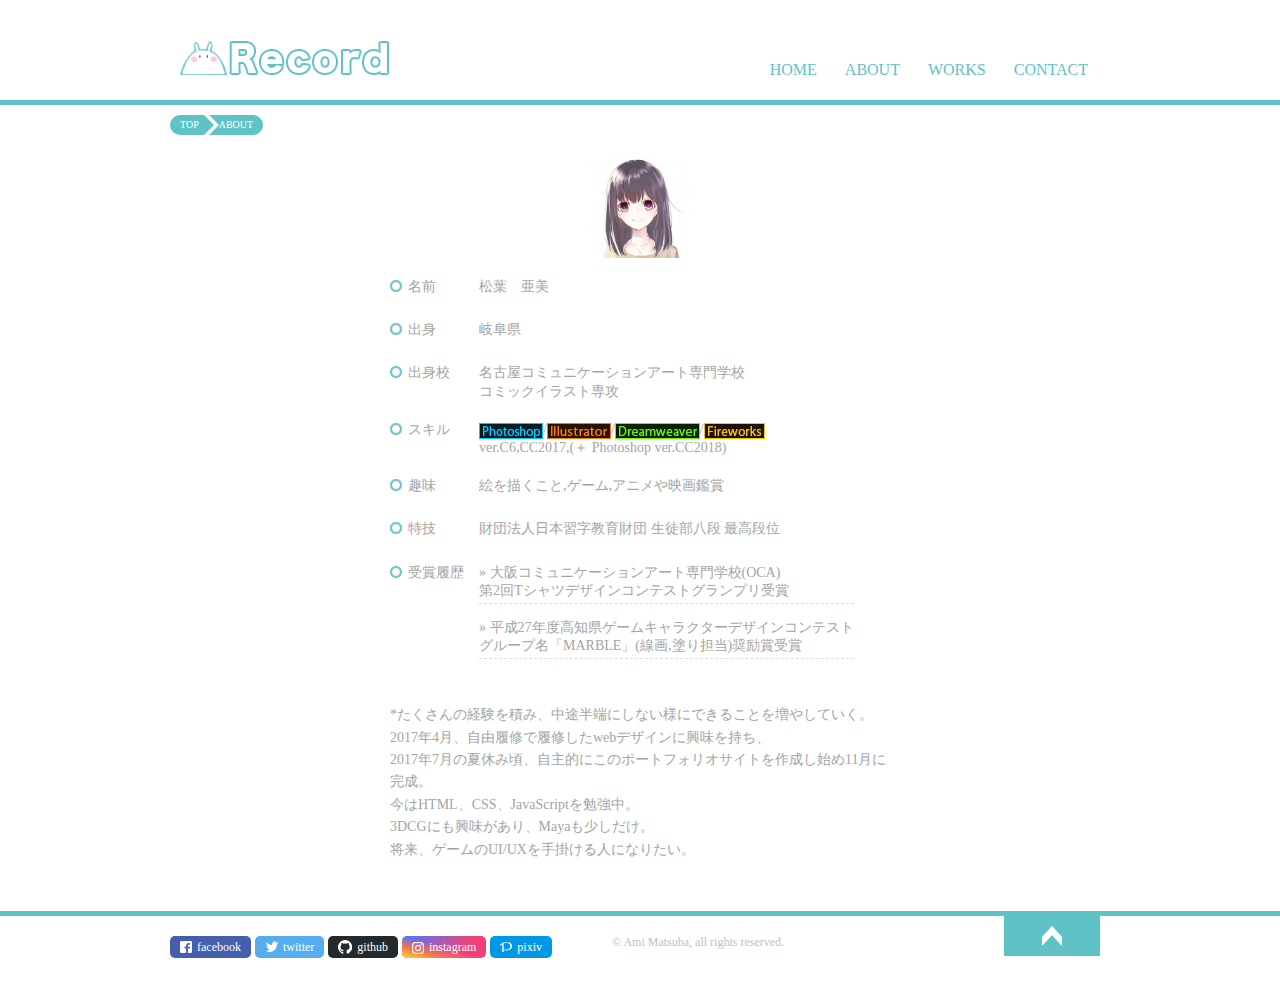
<file: about.html>
<!doctype html>
<html>
<head>
<meta charset="utf-8">
<meta name="viewport" content="width=device-width,initial-scale=1">
<title>Record</title>
<link rel="stylesheet" href="css/layout.css">
</head>

<body>

<div id="contents">
<div class="header_container"><div class="inner">


<header id="top-head">
        <div id="mobile-head">
            <h1 class="logo"><a href="index.html"><img src="img/index_title02.png" alt="record"></a></h1>
            <div id="nav-toggle">
                <div>
                    <span></span>
                    <span></span>
                    <span></span>
                </div>
            </div>
        </div>
        <nav id="nav">
            <ul>
            <li><a href="index.html">HOME</a></li>
            <li><a href="about.html">ABOUT</a></li>
            <li><a href="works.html">WORKS</a></li>
            <li><a href="contact.html">CONTACT</a></li>
            </ul>
        </nav>
</header>
</div></div><!--header_container-->

<div class="wrap">
<div class="breadcrumb">
<ul>
	<li><a href="index.html">TOP</a></li>
	<li><a href="about.html">ABOUT</a></li>
</ul>
</div><!--breadcrumb-->

<div id="about_column">
<p class="profile_icon"><img src="img/icon.jpg" alt="myphoto"></p>
<div class="intro">

<div id="profile">
<table>
    <tr>
      <th>名前</th>
      <td>松葉　亜美</td>
    </tr>
    <tr>
      <th>出身</th>
      <td>岐阜県</td>
    </tr>
    <tr>
      <th>出身校</th>
      <td>名古屋コミュニケーションアート専門学校<br>コミックイラスト専攻</td>
    </tr>
    <tr>
      <th>スキル</th>
      <td><img src="img/about_ps.jpg" alt="Photoshop">/<img src="img/about_ai.jpg" alt="Illustrator">/<img src="img/about_dw.jpg" alt="Dreamweaver">/<img src="img/about_fw.jpg" alt="Fireworks"><br>ver.C6,CC2017,(＋ Photoshop ver.CC2018)</td>
    </tr>
    <tr>
      <th>趣味</th>
      <td>絵を描くこと,ゲーム,アニメや映画鑑賞</td>
    </tr>
    <tr>
      <th>特技</th>
      <td>財団法人日本習字教育財団 生徒部八段 最高段位</td>
    </tr>
    <tr>
      <th>受賞履歴</th>
      <td>
      <dl>
     <dt>&raquo; 大阪コミュニケーションアート専門学校(OCA)</dt><dd>第2回Tシャツデザインコンテストグランプリ受賞</dd>
     <dt>&raquo; 平成27年度高知県ゲームキャラクターデザインコンテスト</dt><dd>グループ名「MARBLE」(線画,塗り担当)奨励賞受賞</dd>
     </dl>
      </td>
    </tr>
</table>
<div class="sentence">
<p>&#42;たくさんの経験を積み、中途半端にしない様にできることを増やしていく。</p>
<p>2017年4月、自由履修で履修したwebデザインに興味を持ち、<br>2017年7月の夏休み頃、自主的にこのポートフォリオサイトを作成し始め11月に完成。</p>
<p>今はHTML、CSS、JavaScriptを勉強中。</p>
<p>3DCGにも興味があり、Mayaも少しだけ。</p>
<p>将来、ゲームのUI/UXを手掛ける人になりたい。</p>
<!--sentence--></div>
</div>
</div><!--intro-->
</div><!--about_column-->
</div><!--wrap-->

<footer id="footer"><div class="inner">
<div class="url_btn">
<ul>
<!--facebook-->
<li class="facebook_color"><a href="https://www.facebook.com/ami.matsuba.9"><span>facebook</span></a></li>
<!--twitter-->
<li class="twitter_color"><a href="https://twitter.com/ri_no_m"><span>twitter</span></a></li>
<!--github-->
<li class="github_color"><a href="https://github.com/minasefia"><span>github</span></a></li>
<!--instagram-->
<li class="instagram_color"><a href="https://www.instagram.com/sana_m124/?hl=ja"><span>instagram</span></a></li>
<!--pixiv-->
<li class="pixiv_color"><a href="https://www.pixiv.net/member.php?id=3562304"><span>pixiv</span></a></li>
</ul>
<!--url_btn--></div>

<div class="pagetop"><a href="about.html"><img src="img/toppage_logo.png" alt="ページトップへ"></a></div>
<small>&copy; Ami Matsuba, all rights reserved.</small>
</div></footer>





</div><!--contents-->

  <script src="https://code.jquery.com/jquery-2.2.0.min.js" type="text/javascript"></script>
 <script src="js/script.js" type="text/javascript" charset="utf-8"></script>

</body>
</html>
</file>
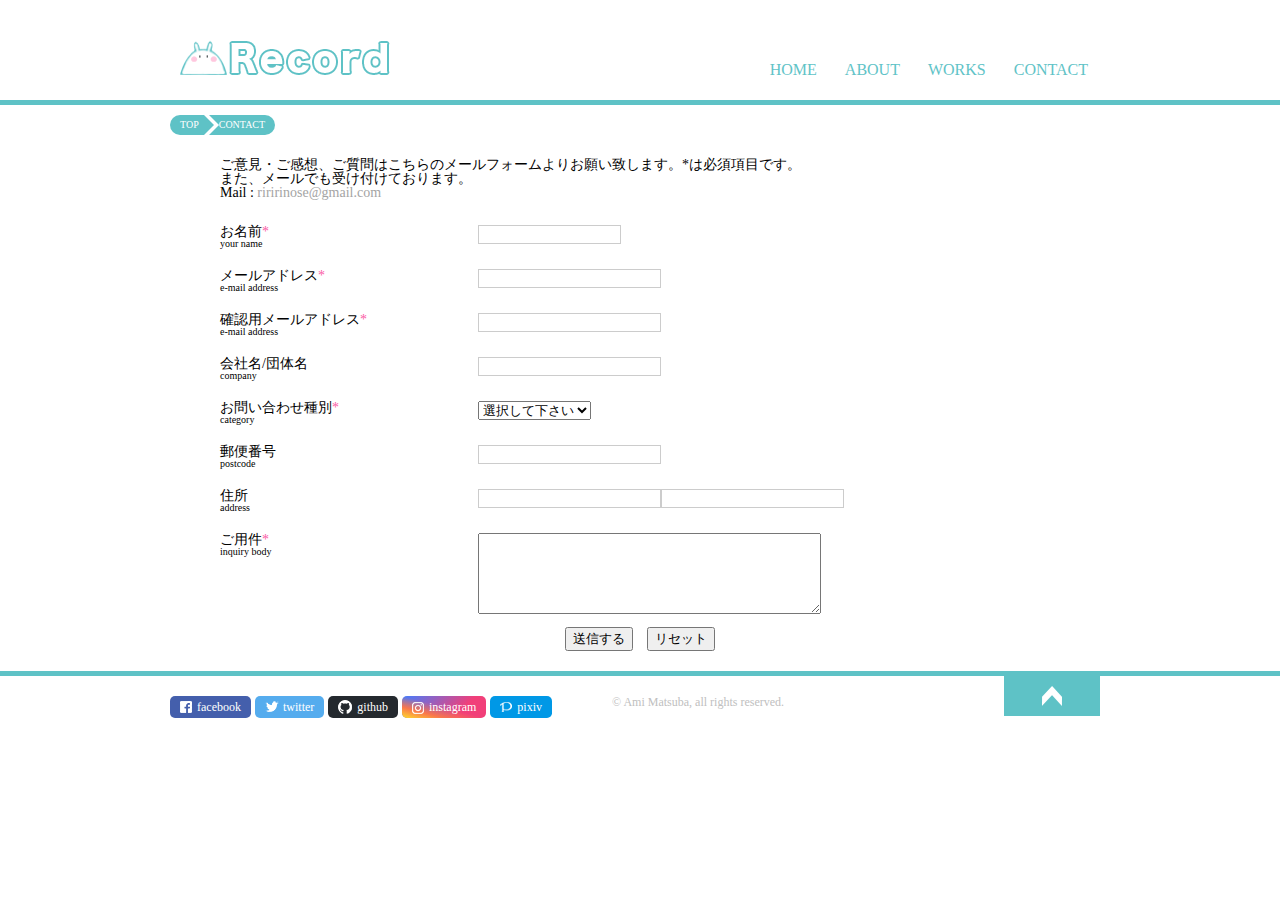
<file: contact.html>
<!doctype html>
<html>
<head>
<meta charset="UTF-8">
<meta name="Keywords" content="ポートフォリオ">
<meta name="discrition" content="ポートフォリオサイトです。">
<meta name="auther" content="Record">
<meta name="viewport" content="width=device-width,initial-scale=1">
<title>Record</title>
<link rel="stylesheet" href="css/layout.css">
<link rel="stylesheet" href="css/mailform.css">
</head>

<body>

<div id="contents">
<div class="header_container"><div class="inner">


<header id="top-head">
        <div id="mobile-head">
            <h1 class="logo"><a href="index.html"><img src="img/index_title02.png" alt="record"></a></h1>
            <div id="nav-toggle">
                <div>
                    <span></span>
                    <span></span>
                    <span></span>
                </div>
            </div>
        </div>
        <nav id="nav">
            <ul>
            <li><a href="index.html">HOME</a></li>
            <li><a href="about.html">ABOUT</a></li>
            <li><a href="works.html">WORKS</a></li>
            <li><a href="contact.html">CONTACT</a></li>
            </ul>
        </nav>
</header>
</div></div><!--header_container-->

<div class="wrap">
<div class="breadcrumb">
<ul>
	<li><a href="index.html">TOP</a></li>
	<li><a href="contact.html">CONTACT</a></li>
</ul>
</div><!--breadcrumb-->

<div id="main_wrap">
<p class="column1">ご意見・ご感想、ご質問はこちらのメールフォームよりお願い致します。*は必須項目です。<br> また、メールでも受け付けております。<br> Mail : <a href="mailto:info@arop.jp">riririnose@gmail.com</a></p>

<form id="mailform" method="post" action="http://nca.jp.net/matsuba/php-script/mail.php">
<div class="table_form">
<table>
 <tr>
    <th>お名前<span>*</span><p>your name</p></th>
    <td class="required"><input type="text" id="name" size="15" name="お名前" value=""  required/></td>
  </tr>
  <tr>
    <th>メールアドレス<span>*</span><p>e-mail address</p></th>
    <td class="required"><input type="email" id="mail_address" name="メールアドレス" value="" required/></td>
  </tr>
  <tr>
    <th>確認用メールアドレス<span>*</span><p>e-mail address</p></th>
    <td class="required"><input type="email" id="mail_address_confirm" name="確認用メールアドレス" value="" required/></td>
  </tr>
  <tr>
    <th>会社名/団体名<p>company</p></th>
    <td><input type="text" id="company" name="会社名/団体名" value="" /></td>
  </tr>
  <tr>
    <th>お問い合わせ種別<span>*</span><p>category</p></th>
    <td><select name="お問い合わせ種別"　required/>
     <option value="選択して下さい">選択して下さい</option>
     <option value="ご意見・ご感想">ご意見・ご感想</option>
     <option value="ご質問">ご質問</option>
     <option value="お仕事のご相談">お仕事のご相談</option>
     <option value="その他">その他</option>
    </select></td>
  </tr>

  <tr>
    <th>郵便番号<p>postcode</p></th>
    <td><input type="text" id="postal" name="郵便番号" value="" onkeyup="AjaxZip3.zip2addr(this,'','address_1','address_1');" /></td>
  </tr>
  <tr>
    <th>住所<p>address</p></th>
    <td><input type="text" id="address_1" name="住所" value="" /><input type="text" id="address_2" name="住所" value="" /></td>
  </tr>
  <tr>
    <th>ご用件<span>*</span><p>inquiry body</p></th>
    <td class="required"><textarea id="mail_contents" name="ご用件" cols="40" rows="5" required></textarea></td>
  </tr>
</table>
</div><!--table_form-->

<p class="text_center"><input value="送信する" type="submit">　<input name="reset" value="リセット" type="reset"></p>
</form>
</div><!--main_wrap-->
</div><!--wrap-->

<footer id="footer"><div class="inner">
<div class="url_btn">
<ul>
<!--facebook-->
<li class="facebook_color"><a href="https://www.facebook.com/ami.matsuba.9"><span>facebook</span></a></li>
<!--twitter-->
<li class="twitter_color"><a href="https://twitter.com/ri_no_m"><span>twitter</span></a></li>
<!--github-->
<li class="github_color"><a href="https://github.com/minasefia"><span>github</span></a></li>
<!--instagram-->
<li class="instagram_color"><a href="https://www.instagram.com/sana_m124/?hl=ja"><span>instagram</span></a></li>
<!--pixiv-->
<li class="pixiv_color"><a href="https://www.pixiv.net/member.php?id=3562304"><span>pixiv</span></a></li>
</ul>
<!--url_btn--></div>

<div class="pagetop"><a href="index.html"><img src="img/toppage_logo.png" alt="ページトップへ"></a></div>
<small>&copy; Ami Matsuba, all rights reserved.</small>
</div></footer>
<!--contents--></div>

<!-- JPOSTAL -->
<script src="https://ajax.googleapis.com/ajax/libs/jquery/2.1.0/jquery.min.js"></script>
  
<script type="text/javascript" src="js/jquery.jpostal.js"></script>
<!-- 住所自動入力ライブラリここから -->
<script type="text/javascript" src="js/ajaxzip3.js"></script>
<!-- 住所自動入力ライブラリここまで -->


<script src="js/script.js" type="text/javascript" charset="utf-8"></script>
</body>
</html>
</file>
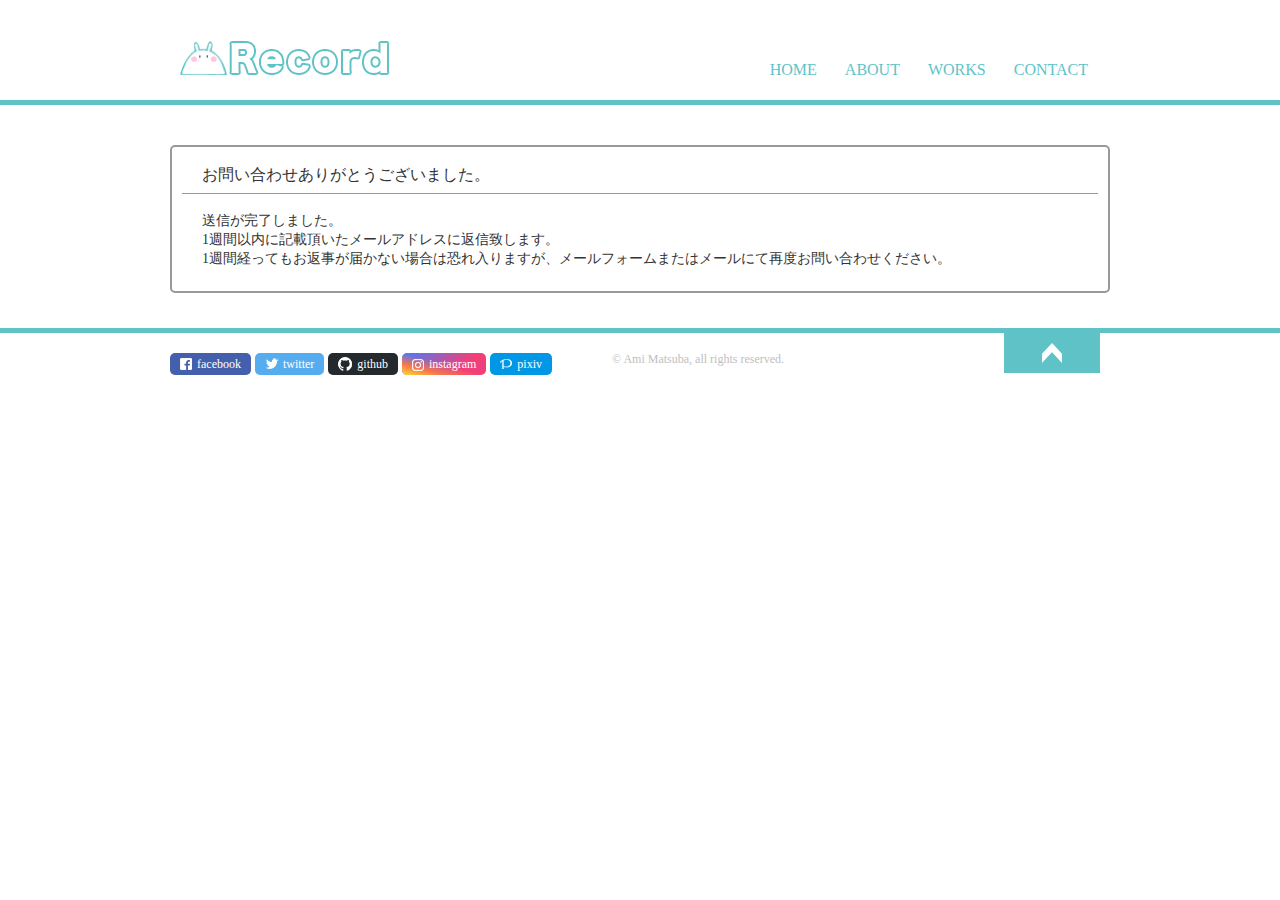
<file: thanks.html>
<!DOCTYPE html>
<html lang="ja" dir="ltr">
<head>
<meta charset="UTF-8">
<meta name="Keywords" content="ポートフォリオ,名古屋コミュニケーションアート専門学校">
<meta name="discrition" content="ポートフォリオサイトです。">
<meta name="auther" content="Record">
<meta name="viewport" content="width=device-width,initial-scale=1">
<meta name="robots" content="noindex,nofollow">
<title>Record</title>
<link rel="stylesheet" href="css/layout.css">
<link rel="stylesheet" href="https://opensource.keycdn.com/fontawesome/4.6.3/font-awesome.min.css">
</head>
<body>

<div id="contents">
<div class="header_container"><div class="inner">


<header id="top-head">
        <div id="mobile-head">
            <h1 class="logo"><a href="index.html"><img src="img/index_title02.png" alt="record"></a></h1>
            <div id="nav-toggle">
                <div>
                    <span></span>
                    <span></span>
                    <span></span>
                </div>
            </div>
        </div>
        <nav id="nav">
            <ul>
            <li><a href="index.html">HOME</a></li>
            <li><a href="about.html">ABOUT</a></li>
            <li><a href="works.html">WORKS</a></li>
            <li><a href="contact.html">CONTACT</a></li>
            </ul>
        </nav>
</header>
</div></div><!--header_container-->

	<div class="inner"><div id="thanks">
		<h2>お問い合わせありがとうございました。</h2>
    <div class="message">
		<p>送信が完了しました。</p>
        <p>1週間以内に記載頂いたメールアドレスに返信致します。</p>
		<p>1週間経ってもお返事が届かない場合は恐れ入りますが、メールフォームまたはメールにて再度お問い合わせください。</p>
    </div><!--message-->
	</div></div>
    
    
    <footer id="footer"><div class="inner">
<div class="url_btn">
<ul>
<!--facebook-->
<li class="facebook_color"><a href="https://www.facebook.com/ami.matsuba.9"><span>facebook</span></a></li>
<!--twitter-->
<li class="twitter_color"><a href="https://twitter.com/ri_no_m"><span>twitter</span></a></li>
<!--github-->
<li class="github_color"><a href="https://github.com/minasefia"><span>github</span></a></li>
<!--instagram-->
<li class="instagram_color"><a href="https://www.instagram.com/sana_m124/?hl=ja"><span>instagram</span></a></li>
<!--pixiv-->
<li class="pixiv_color"><a href="https://www.pixiv.net/member.php?id=3562304"><span>pixiv</span></a></li>
</ul>
<!--url_btn--></div>

<div class="pagetop"><a href="index.html"><img src="img/toppage_logo.png" alt="ページトップへ"></a></div>
<small>&copy; Ami Matsuba, all rights reserved.</small>
</div></footer>

</div><!--contents-->

  <script src="https://code.jquery.com/jquery-2.2.0.min.js" type="text/javascript"></script>
 <script src="js/script.js" type="text/javascript" charset="utf-8"></script>
 
</body>
</html>
</file>
<file: css/mailform.css>
@charset "utf-8";


form#mail_form{
	width : 960px;
	margin : 50px auto;
	padding : 10px 0;
	background : #ffffff;
	border : 1px solid #cccccc;
	border-radius : 7px;
	box-shadow : 0 0 7px rgba( 0, 0, 0, 0.2 );
}

form#mail_form dl{
	width : 90%;
	margin : 0 auto;
	overflow : hidden;
}

form#mail_form dl dt{
	clear : both;
	width : 30%;
	float : left;
	border-top : 1px solid #cccccc;
	padding : 15px 0;
	text-align : right;
	overflow : hidden;
}

form#mail_form dl dd{
	width : 65%;
	float : right;
	border-top : 1px solid #cccccc;
	padding : 15px 0 15px 5%;
}

form#mail_form dl dt:first-child,
form#mail_form dl dt:first-child+dd{
	border : none;
}

form#mail_form dl dt span{
	display : block;
	font-size : 85%;
	color : #3377ff;
}


/* -- for JavaScript ここから -------------------------------------------------------------------------------- */

form#mail_form dl dt span.required,
form#mail_form dl dt span.optional{
	display : inline-block;
	float : left;
	color : #ffffff;
	line-height : 1;
	padding : 8px 9px;
	border-radius : 3px;
}

form#mail_form dl dt span.required{
	background : #d9534f;
	border : 1px solid #d43f3a;
}

form#mail_form dl dt span.optional{
	background : #337ab7;
	border : 1px solid #2e6da4;
}

form#mail_form dl dd span.error_blank,
form#mail_form dl dd span.error_format,
form#mail_form dl dd span.error_match{
	display : block;
	color : #ff0000;
	margin-top : 3px;
}


span.loading{
	width : 50px;
	height : 50px;
	border-radius : 50%;
	border-top : 5px solid rgba( 255, 255, 255, 0.2 );
	border-right : 5px solid rgba( 255, 255, 255, 0.2 );
	border-bottom : 5px solid rgba( 255, 255, 255, 0.2 );
	border-left : 5px solid #ffffff;
	-webkit-transform : translateZ( 0 );
	-ms-transform : translateZ( 0 );
	transform : translateZ( 0 );
	-webkit-animation : load-circle 1.0s linear infinite;
	animation : load-circle 1.0s linear infinite;
	position : absolute;
	top : 50%;
	left : 50%;
	margin-top : -25px;
	margin-left : -25px;
}

@-webkit-keyframes load-circle{
	0%{
		-webkit-transform : rotate( 0deg );
		transform : rotate( 0deg );
	}
	100%{
		-webkit-transform : rotate( 360deg );
		transform : rotate( 360deg );
	}
}

@keyframes load-circle{
	0%{
		-webkit-transform : rotate( 0deg );
		transform : rotate( 0deg );
	}
	100%{
		-webkit-transform : rotate( 360deg );
		transform : rotate( 360deg );
	}
}


/* -- for JavaScript ここまで -------------------------------------------------------------------------------- */


form#mail_form input[type="text"],
form#mail_form input[type="email"],
form#mail_form input[type="tel"]{
	max-width : 90%;
	height : 2em;
	padding : 2px 2%;
	border : 1px solid #cccccc;
	border-radius : 3px;
	background : #fafafa;
	-webkit-appearance : none;
	font-size : 100%;
	font-family : inherit;
	margin-top : 5px;
}

form#mail_form input[type="text"]:focus,
form#mail_form input[type="email"]:focus,
form#mail_form input[type="tel"]:focus,
form#mail_form textarea:focus{
	box-shadow : 0px 0px 5px #55ccff;
	border : 1px solid #55ccff;
	background : #ffffff;
}

form#mail_form ul li input[type="radio"],
form#mail_form ul li input[type="checkbox"]{
	margin-right : 10px;
	margin-top : 7px;
}

form#mail_form ul li:first-child input[type="radio"],
form#mail_form ul li:first-child input[type="checkbox"]{
	margin-top : 0px;
}

form#mail_form select{
	font-size : 100%;
	margin-top : 5px;
}

form#mail_form textarea{
	display : block;
	width : 90%;
	max-width : 90%;
	height : 200px;
	padding : 2px 2%;
	resize : vertical;
	border : 1px solid #cccccc;
	border-radius : 3px;
	background : #fafafa;
	-webkit-appearance : none;
	font-size : 100%;
	font-family : inherit;
}


form#mail_form ul{
	list-style-type : none;
}

form#mail_form ul li label:hover{
	cursor : pointer;
}


form#mail_form input#company{
	width : 60%;
}

form#mail_form input#name_1,
form#mail_form input#name_2,
form#mail_form input#read_1,
form#mail_form input#read_2,
form#mail_form input#postal,
form#mail_form input#phone,
form#mail_form input#schedule{
	width : 30%;
}

form#mail_form input#mail_address,
form#mail_form input#mail_address_confirm{
	width : 80%;
}

form#mail_form input#postal+a{
	display : inline-block;
	padding : 9px 15px;
	vertical-align : middle;
	line-height : 1;
	background : #5bc0de;
	border : 1px solid #46b8da;
	border-radius : 3px;
	color : #ffffff;
	font-family : inherit;
	text-decoration : none;
	position : relative;
	top : -1px;
}

form#mail_form input#postal+a:hover{
	cursor : pointer;
	background : #31b0d5;
	border : 1px solid #269abc;
}

form#mail_form input#address_1,
form#mail_form input#address_2{
	display : block;
	width : 90%;
	margin-top : 0px;
}

form#mail_form input#address_2{
	margin-top : 7px;
}


form#mail_form p#form_submit{
	width : 90%;
	margin : 0 auto;
	padding : 15px 0;
	border-top : 1px solid #cccccc;
}

form#mail_form input[type="button"]{
	padding : 9px 15px;
	vertical-align : middle;
	line-height : 1;
	background : #5cb85c;
	border : 1px solid #4cae4c;
	border-radius : 3px;
	color : #ffffff;
	font-family : inherit;
	-webkit-appearance : none;
	font-size : 100%;
}

form#mail_form input[type="button"]:hover{
	cursor : pointer;
	background : #449d44;
	border : 1px solid #398439;
}

form#mail_form input#form_submit_button{
	margin-left : 35%;
}








/* --responsive----------------------------------------------------------------------------------------------------------------- */

/* 640pixel start */
@media screen and (max-width:640px){

form#mail_form{
	width : 95%;
}

form#mail_form dl{
	overflow : visible;
}

form#mail_form dl dt{
	width : auto;
	float : none;
	text-align : left;
	padding : 10px 0 5px;
	font-weight : bold;
}

form#mail_form dl dd{
	width : auto;
	float : none;
	border-top : none;
	padding : 0px 0 13px 0px;
}

form#mail_form dl dt span{
	font-weight : normal;
}


/* -- for JavaScript ここから -------------------------------------------------------------------------------- */

form#mail_form dl dt span.required,
form#mail_form dl dt span.optional{
	margin-right : 1em;
	margin-bottom : 2em;
}


/* -- for JavaScript ここまで -------------------------------------------------------------------------------- */

form#mail_form input#form_submit_button{
	margin-left : 0;
}

form#mail_form input#phone,
form#mail_form input#schedule{
	width : 50%;
}

}
/* 640pixel end */
</file>
<file: css/layout.css>
@charset "UTF-8";
/* CSS Document */

@import "reset.css";
@import "style.css";
@import "style_sp.css";
</file>
